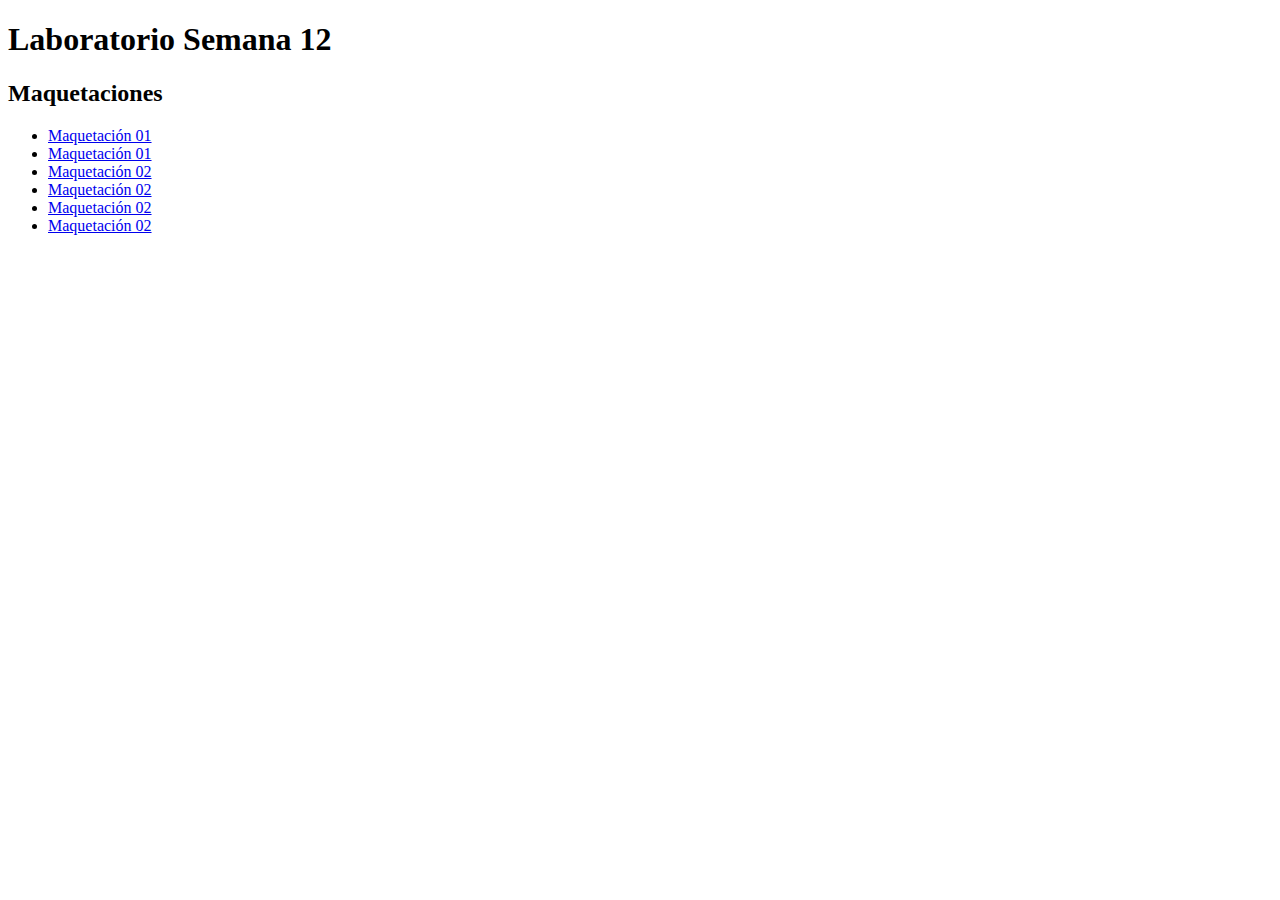
<file: index.html>
<!DOCTYPE html>
<html lang="es">
<head>
    <meta charset="UTF-8">
    <meta name="viewport" content="width=device-width, initial-scale=1.0">
    <title>Semana 12</title>
</head>
<body>

    <h1>Laboratorio Semana 12</h1>
    <h2>Maquetaciones</h2>

    <ul>
        <li><a href="maquetacion 1/ejercicio 1/ejercicio 1.html">Maquetación 01</a></li>
        <li><a href="maquetacion 1/ejercicio 2/ejercicio 2.html">Maquetación 01</a></li>
        <li><a href="maquetacion 2/ejercicio 3/ejercicio 3.html">Maquetación 02</a></li>
        <li><a href="maquetacion 2/ejercicio 4/ejercicio 4.html">Maquetación 02</a></li>
        <li><a href="maquetacion 2/ejercicio 5/ejercicio 5.html">Maquetación 02</a></li>
        <li><a href="maquetacion 2/ejercicio 6/ejercicio 6.html">Maquetación 02</a></li>    
    </ul>

</body>
</html>
</file>
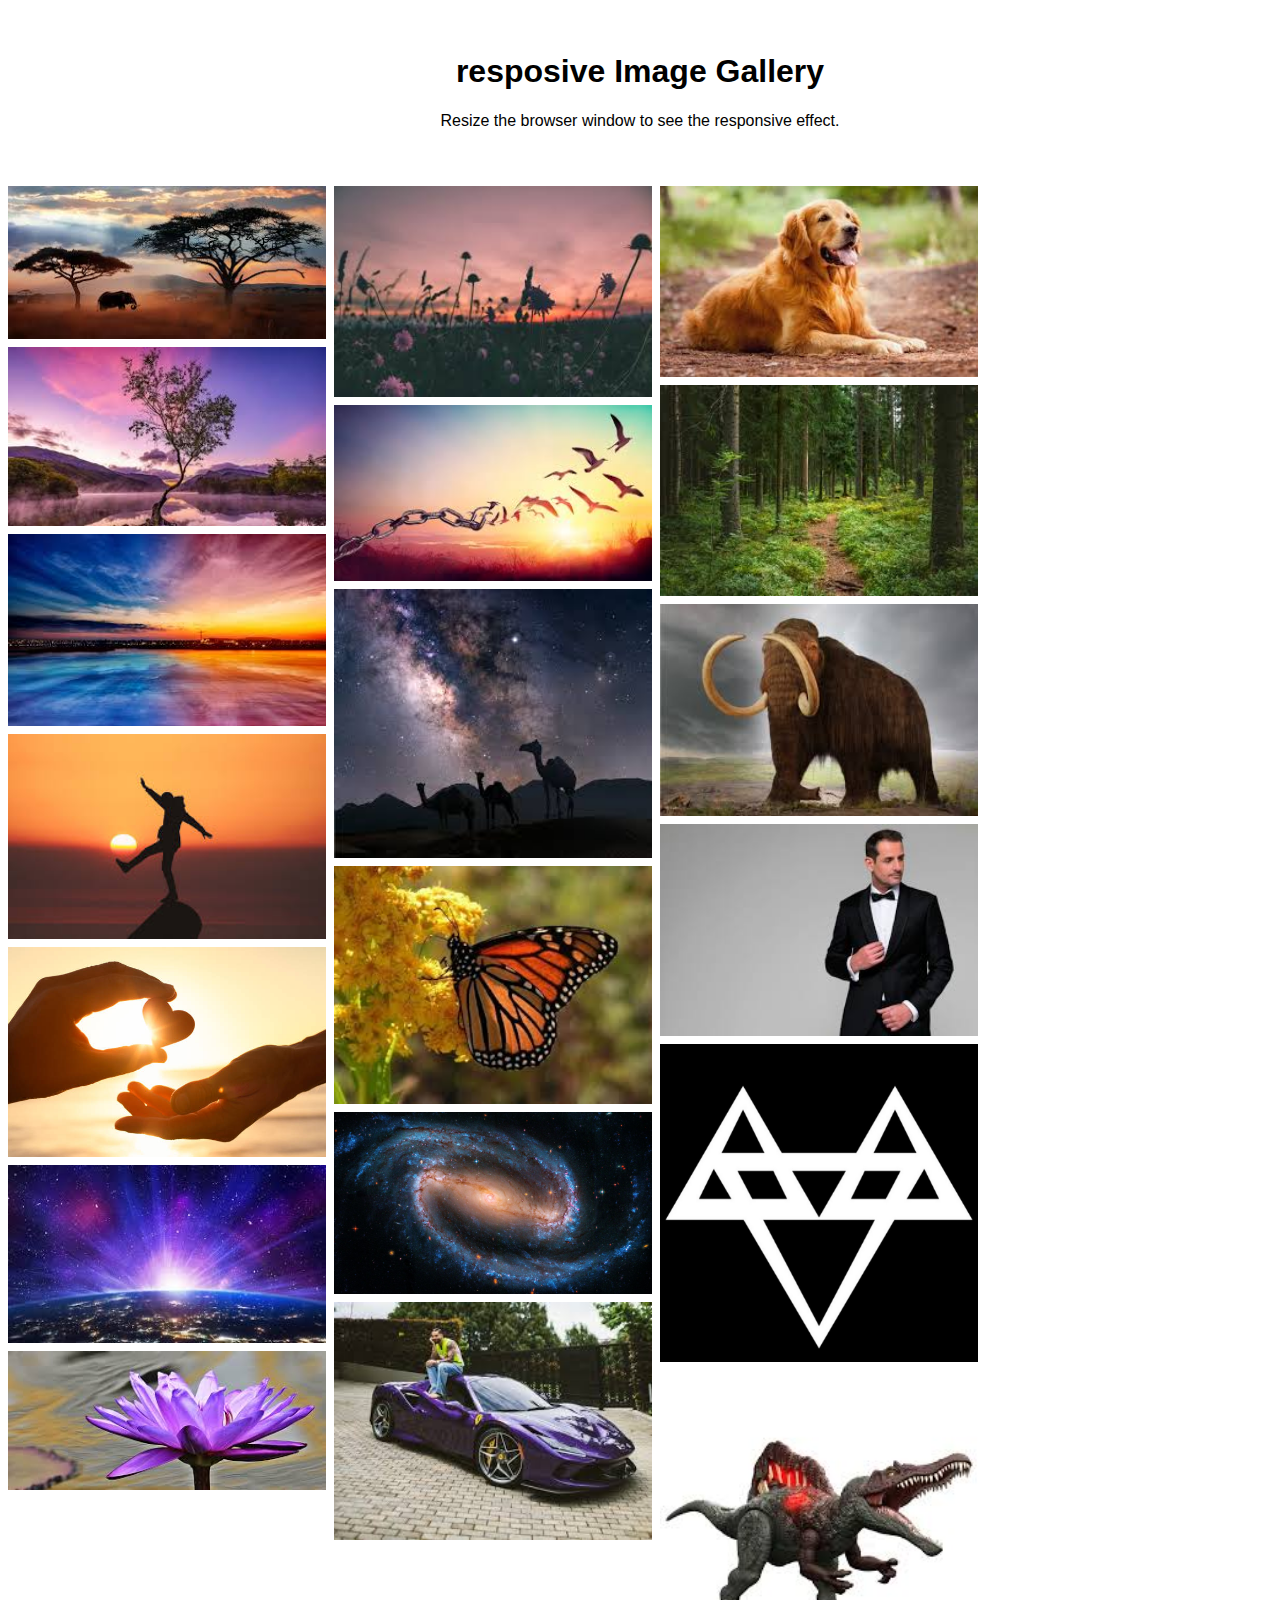
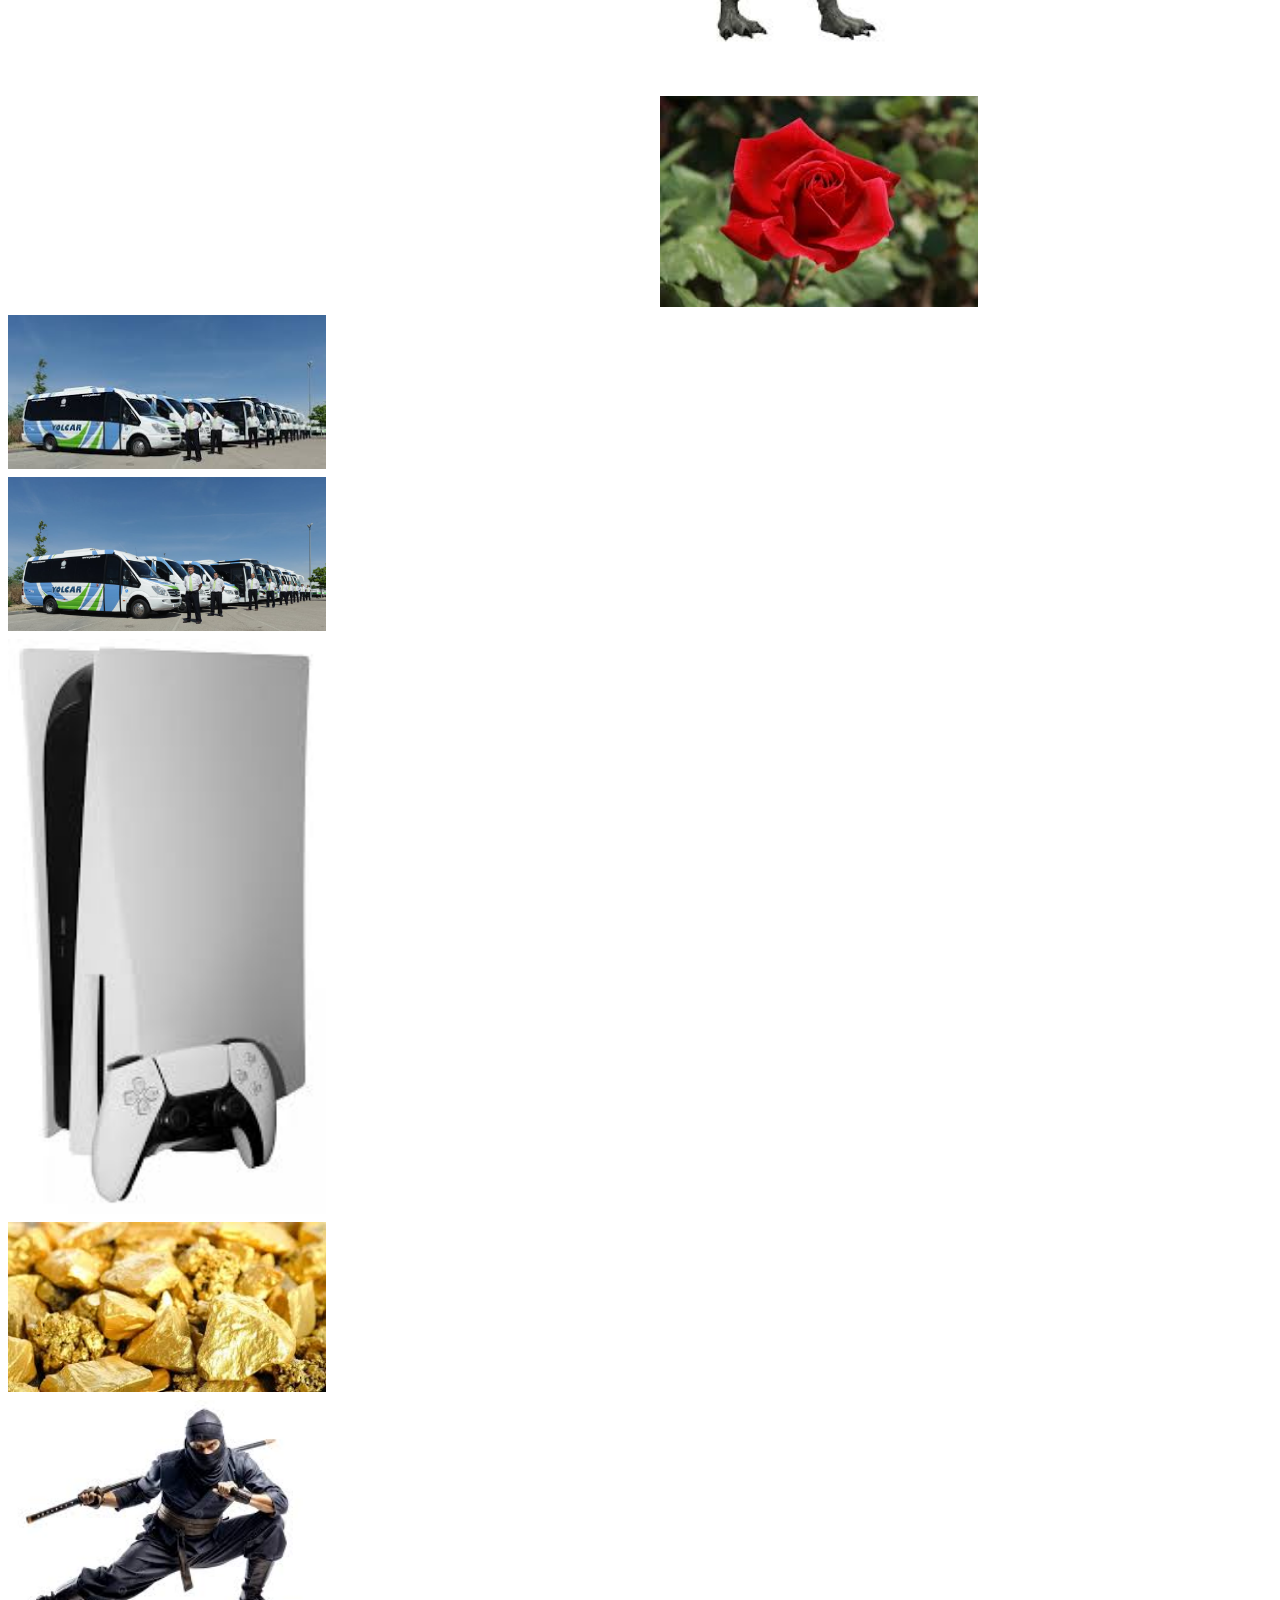
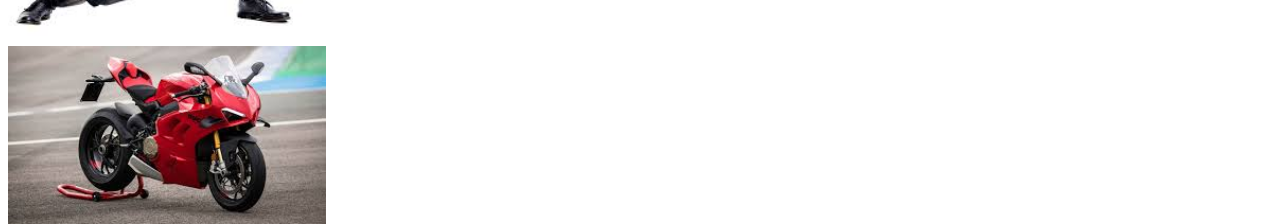
<file: ejercicio 1/ejercicio 1.html>
<!DOCTYPE html>
<html lang="en">
<head>
    <meta charset="UTF-8">
    <meta name="viewport" content="width=device-width, initial-scale=1.0">
    <title>Document</title>
    <link rel="stylesheet" href="css/estilos1.css">
</head>
<body>

<div class="header">
    <h1>resposive Image Gallery</h1>
    <p>Resize the browser window to see the responsive effect.</p>
</div>

    
<div class="row">
    <div class="column">
        <img src="descarga.jpg" style="width: 100%">
        <img src="images.jpg" style="width: 100%">
        <img src="images (1).jpg" style="width: 100%">
        <img src="images (2).jpg" style="width: 100%">
        <img src="istockphoto-1486910056-612x612.jpg" style="width: 100%">
        <img src="images (3).jpg" style="width: 100%">
        <img src="images (4).jpg" style="width: 100%">
    </div>

    <div class="column">
        <img src="images (5).jpg" style="width: 100%">
        <img src="images (6).jpg" style="width: 100%">
        <img src="images (7).jpg" style="width: 100%">
        <img src="images (8).jpg" style="width: 100%">
        <img src="nationalgeographic_2808031_bx.jpg" style="width: 100%">
        <img src="images (9).jpg" style="width: 100%">
    </div>

    <div class="column">
        <img src="images (10).jpg" style="width: 100%">
        <img src="images (11).jpg" style="width: 100%">
        <img src="images (12).jpg" style="width: 100%">
        <img src="images (13).jpg" style="width: 100%">
        <img src="channels4_profile.jpg" style="width: 100%">
        <img src="images (14).jpg" style="width: 100%">
        <img src="images (15).jpg" style="width: 100%">
    </div>

    <div class="column">
        <img src="images (16).jpg" style="width: 100%">
        <img src="cuantas-plazas-tiene-un-microbus.jpg" style="width: 100%">
        <img src="images (17).jpg" style="width: 100%">
        <img src="images (18).jpg" style="width: 100%">
        <img src="descarga (1).jpg" style="width: 100%">
        <img src="images (19).jpg" style="width: 100%">
    </div>

</div>

</body>
</html>
</file>
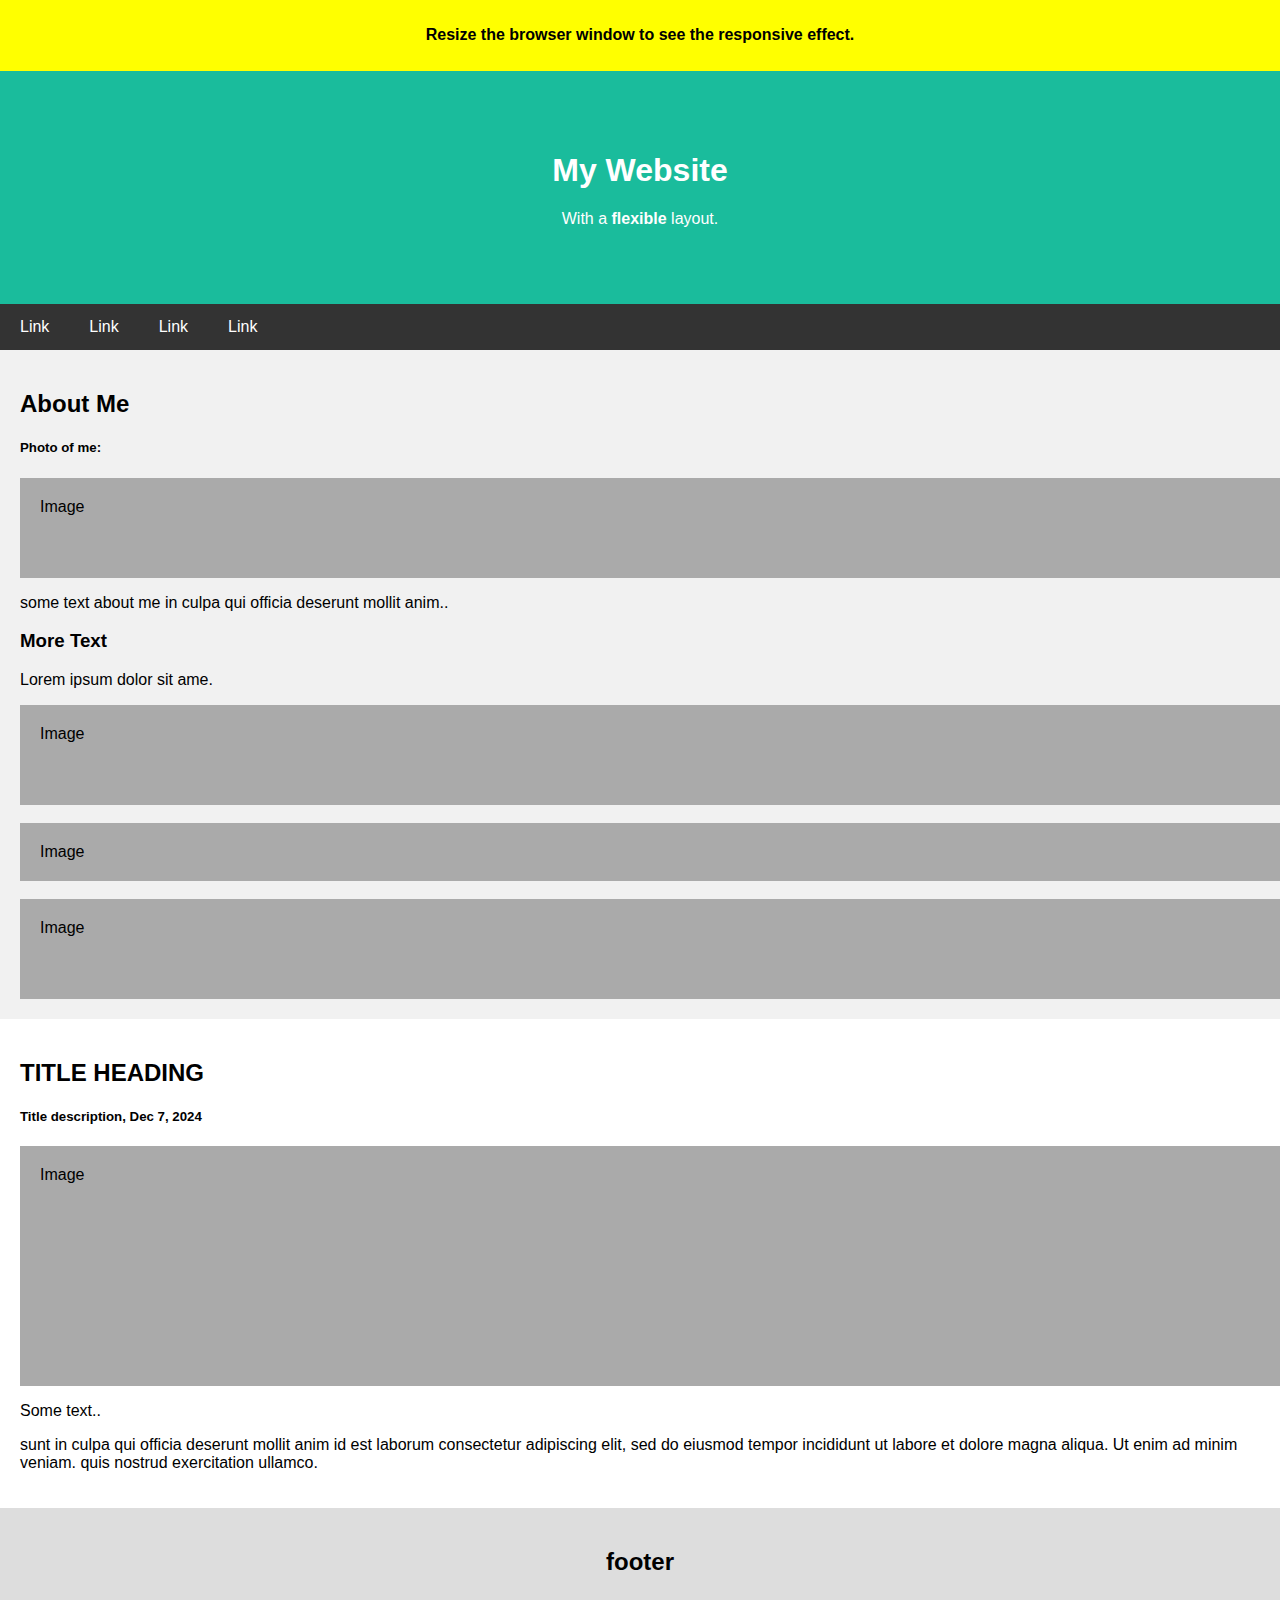
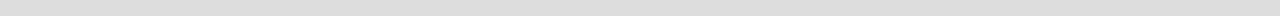
<file: ejercicio 2/ejercicio 2.html>
<!DOCTYPE html>
<html lang="en">

<head>
  <meta charset="utf-8">
  <meta name="viewport" content="width=device-width, initial-scale=1.0">
  <title>Document</title>
  <link rel="stylesheet" href="css2/estilos2.css">
</head>

<body>
    <div style="background: yellow; padding: 5px;">
        <h4 style="text-align: center;">Resize the browser window to see the responsive effect.</h4>
    </div>

    <div class="header">
        <h1>My Website</h1>
        <p>With a <b>flexible</b> layout.</p>
    </div>

    <div class="navbar">
        <a href="#">Link</a>
        <a href="#">Link</a>
        <a href="#">Link</a>
        <a href="#">Link</a>
    </div>

    <div class="row">
        <div class="side">
            <h2>About Me</h2>
            <h5>Photo of me:</h5>
            <div class="fakeimg" style="height: 60px;">Image</div>
            <p>some text about me in culpa qui officia deserunt mollit anim..</p>
            <h3>More Text</h3>
            <p>Lorem ipsum dolor sit ame.</p>
            <div class="fakeimg" style="height: 60px;">Image</div><br>
            <div class="fakeimg" style="height: 6opx;">Image</div><br>
            <div class="fakeimg" style="height: 60px;">Image</div>
        </div>

        <div class="main">
            <h2>TITLE HEADING</h2>
            <h5>Title description, Dec 7, 2024</h5>
            <div class="fakeimg" style="height: 200px;">Image</div>
            <p>Some text..</p>
            <p>sunt in culpa qui officia deserunt mollit anim id est laborum consectetur adipiscing elit, sed do eiusmod
                tempor incididunt ut labore et dolore magna aliqua. Ut enim ad minim veniam. quis nostrud exercitation
                ullamco.</p>
        </div>  
    </div>
        <div class="footer">
           <h2>footer</h2>
    </div>

</body>

</html>
</file>
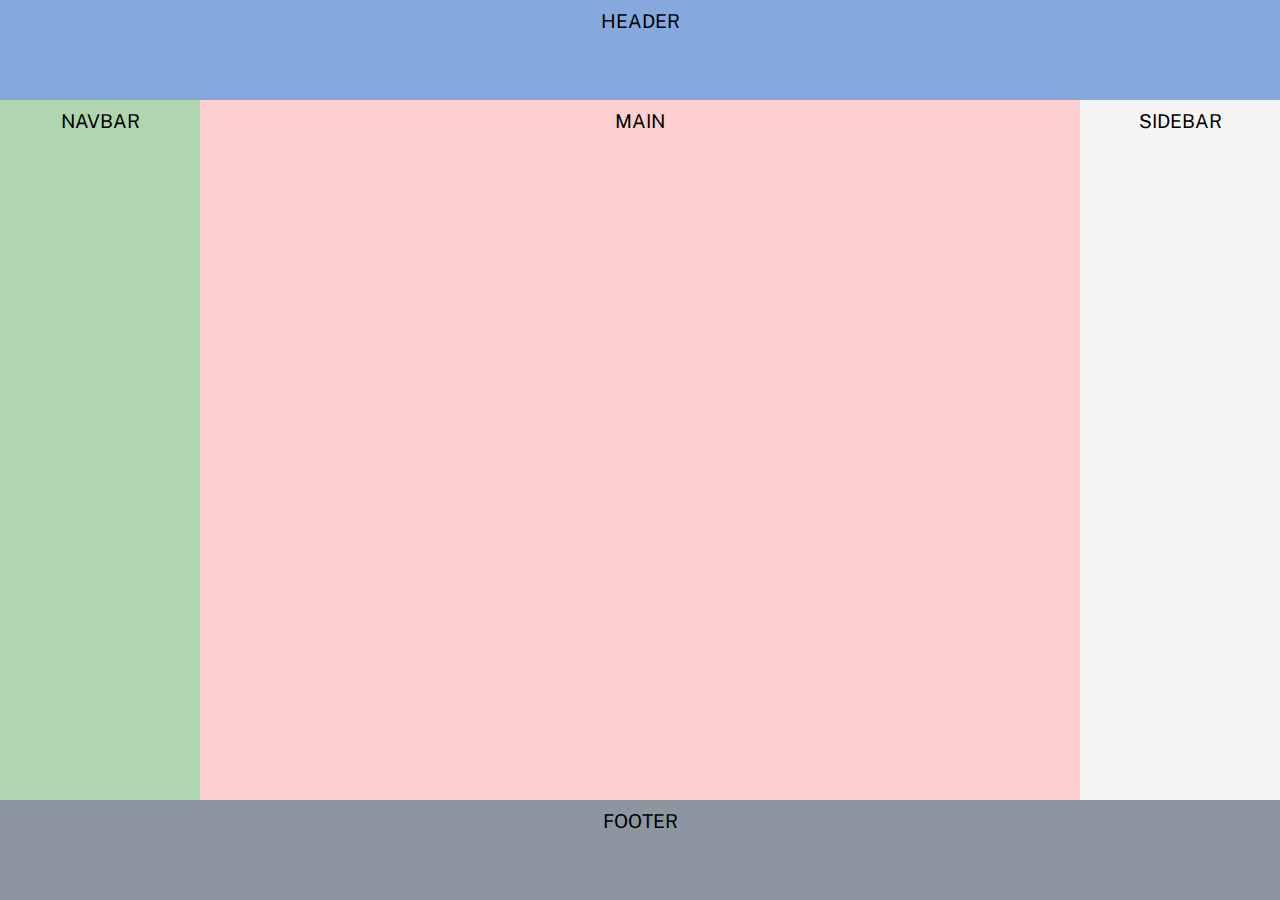
<file: ejercicio 4/ejercicio 4.html>
<!DOCTYPE html>
<html lang="en">
<head>
    <meta charset="UTF-8">
    <meta name="viewport" content="width=device-width, initial-scale=1.0">
    <title>Grid title</title>
    <link rel="stylesheet" href="css4/estilos4.css">
</head>
<body class="grid-container">
    <header class="header">HEADER</header>
    <nav class="navbar">NAVBAR</nav>
    <aside class="sidebar">SIDEBAR</aside>
    <article class="main">MAIN</article>
    <footer class="footer">FOOTER</footer>
</body>
</html>
</file>
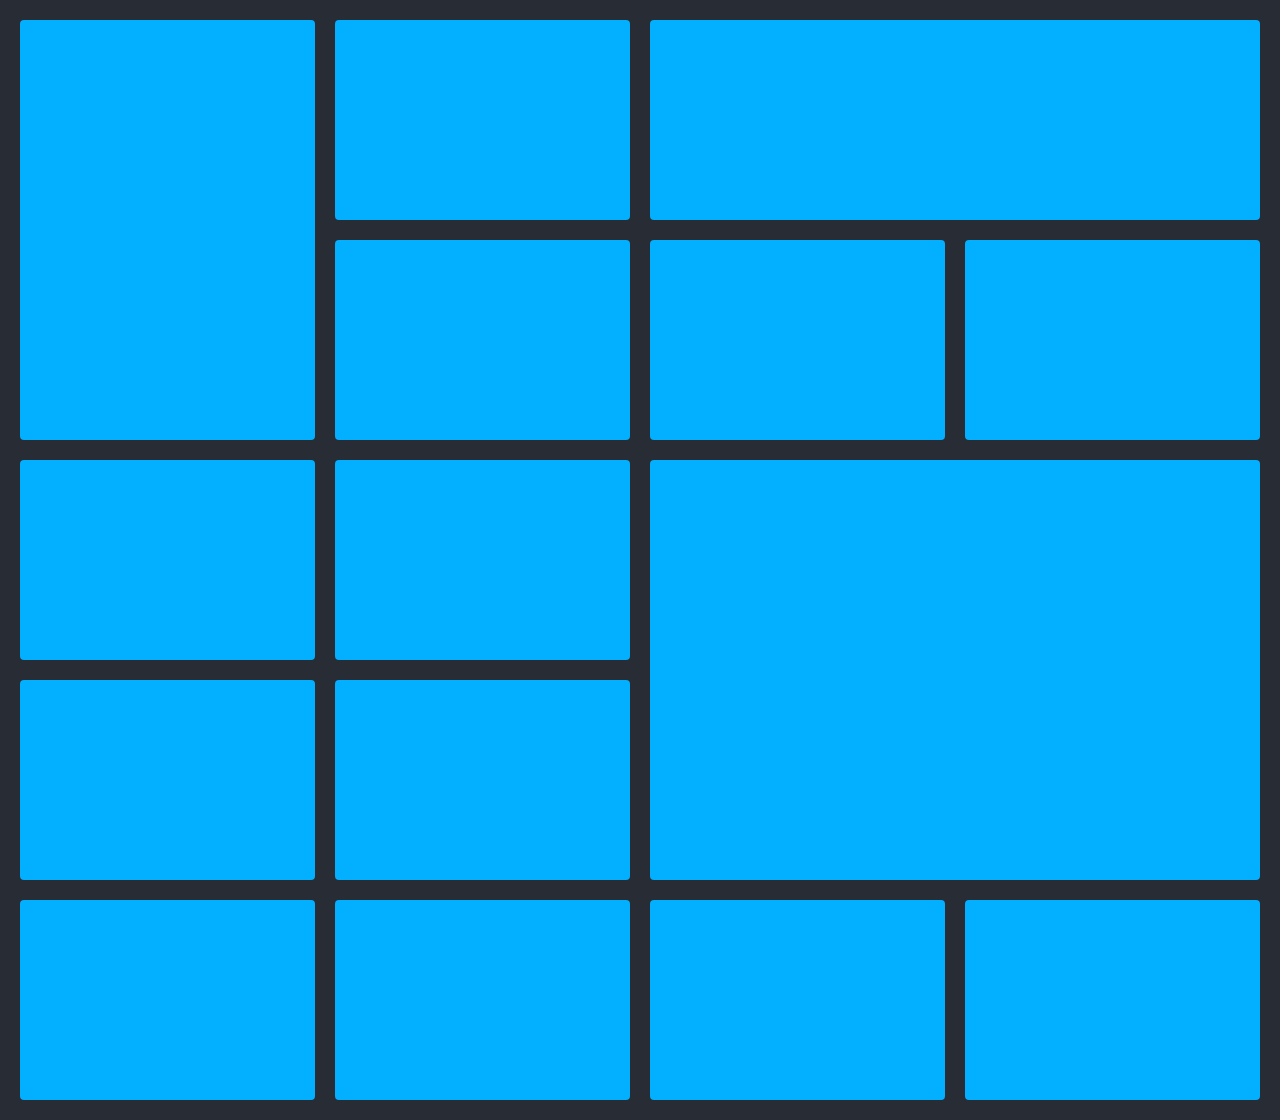
<file: ejercicio 5/ejercicio 5.html>
<!DOCTYPE html>
<html lang="es">
    <head>
        <meta charset="UTF-8" />
        <meta name="viewport" content="width=device-width, initial-scale=1.0" />
        <title>Grid gallery</title>
        <link rel="stylesheet" href="css5/estilos5.css" />
    </head>
    <body>
        <div class="grid-container">
            <div 
                class="grid-item tall"
                style="background-image: url('https://picsum.photos/id/65/900/900.jpg');"
            ></div>

            <div 
                class="grid-item"
                style="
                    background-image: url('https://picsum.photos/id/881/900/900.jpg');
                "
            ></div>
        
            <div 
                class="grid-item wide"
                style="
                    background-image: url('https://picsum.photos/id/248/900/900.jpg');                              
                "
            ></div>
            <div 
                class="grid-item"
                style="
                    background-image: url('https://picsum.photos/id/423/900/900.jpg');
                "
            ></div>
            <div 
                class="grid-item"
                style="
                    background-image: url('https://picsum.photos/id/534/900/900.jpg');
                "
            ></div>
            <div 
                class="grid-item"
                style="
                    background-image: url('https://picsum.photos/id/664/900/900.jpg');
                "
            ></div>

            <div  
                class="grid-item"
                style="
                    background-image: url('https://picsum.photos/id/176/900/900.jpg');
                "
            ></div>

            <div 
                class="grid-item"
                style="
                    background-image: url('https://picsum.photos/id/73/900/900.jpg');
                "
            ></div>
            <div 
                class="grid-item tall wide"
                style="
                    background-image: url('https://picsum.photos/id/806/900/900.jpg');
                "
            ></div>
            <div 
                class="grid-item"
                style="
                    background-image: url('https://picsum.photos/id/535/900/900.jpg');
                "
            ></div>
            <div 
                class="grid-item"
                style="
                    background-image: url('https://picsum.photos/id/943/900/900.jpg');
                "
            ></div>
            <div 
                class="grid-item"
                style="
                    background-image: url('https://picsum.photos/id/733/900/900.jpg');
                "
            ></div>
            <div 
                class="grid-item"
                style="
                    background-image: url('https://picsum.photos/id/584/900/900.jpg');
                "
            ></div>
            <div 
                class="grid-item"
                style="
                    background-image: url('https://picsum.photos/id/844/900/900.jpg');
                "
            ></div>
            <div 
                class="grid-item"
                style=" 
                    background-image: url('https://picsum.photos/id/160/900/900.jpg');
                "
            ></div>  
        </div>
    </body>
</html>
</file>
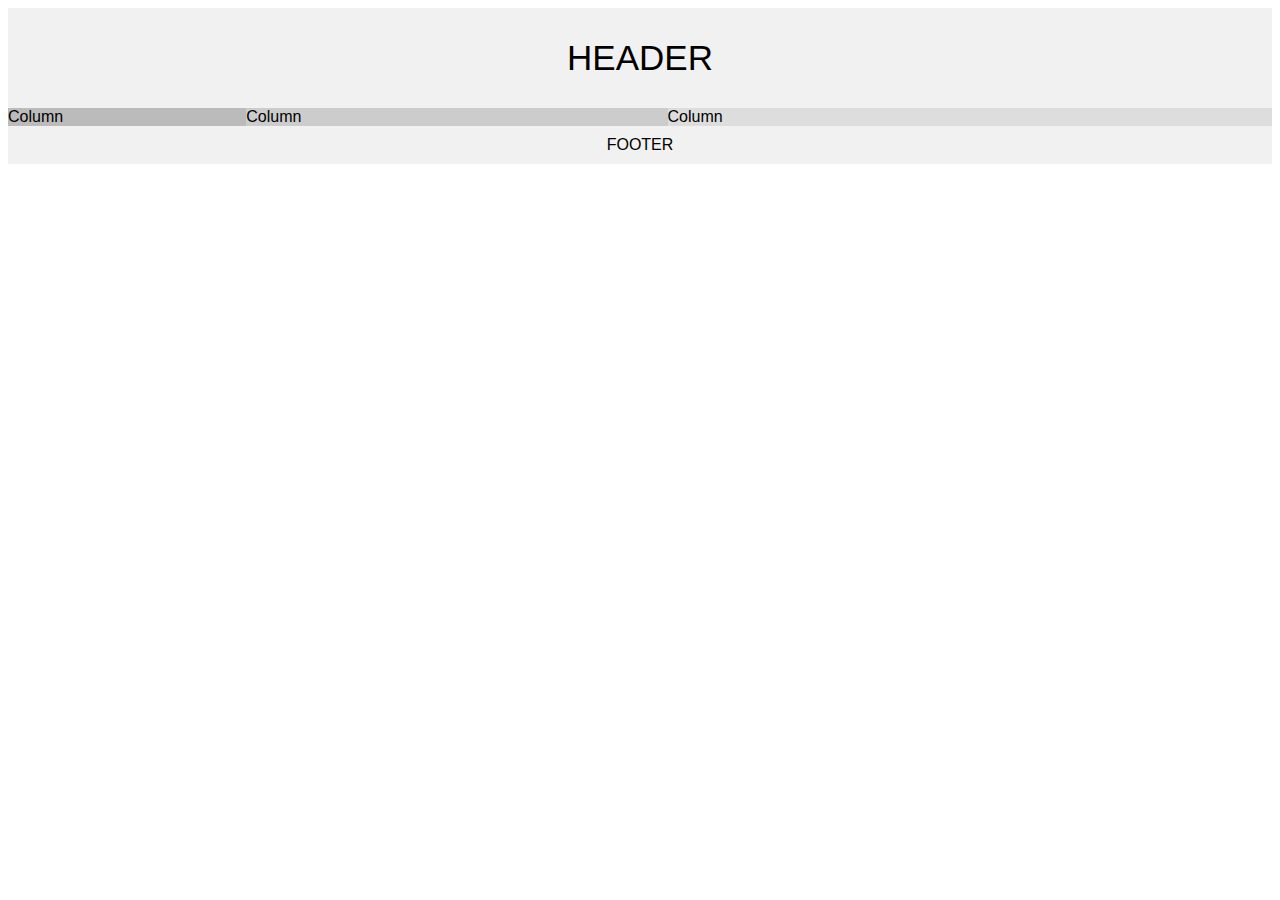
<file: maquetacion 2/ejercicio 3/ejercicio 3.html>
<!DOCTYPE html>
<html lang="en">
<head>
    <meta charset="UTF-8">
    <meta name="viewport" content="width=device-width, initial-scale=1.0">
    <title>Document</title>
    <link rel="stylesheet" href="css3/estilos3.css">
    <style>
        * {
            box-sizing: border-box;
        }
    </style>
</head>
<body>
    <div class="grid-container">
        <header class="header">HEADER</header>
        <div class="left" style="background-color:#bbb;">Column</div>
        <div class="middle" style="background-color:#ccc;">Column</div>
        <div class="right" style="background-color:#ddd;">Column</div>
        <footer class="footer">FOOTER</footer>
    </div>
</body>
</html>
</file>
<file: ejercicio 1/css/estilos1.css>
{
 box-sizing: border-box;
}

body {
  margin: 0;
  font-family: Arial;
}

.header {
    text-align:  center;
    padding: 32px;
}

.row {
    display: flex;
    flex-wrap: wrap;
    padding: 0 4px;
}

.column {
    flex: 25%;
    max-width: 25%;
    padding: 0 4px;
}


.column img {
    margin-top: 8px;
    vertical-align: middle;
}

@media(max-width: 800px){
    .column{
        flex: 50%;
        max-width: 50%;
    }
}


@media (max-width: 600px) {
    .column {
        flex: 100%;
        max-width: 100%;
    }
}
</file>
<file: ejercicio 2/css2/estilos2.css>
{
 box-sizing: border-box;
}

body {
  font-family: Arial;
  margin: 0;
}

.header {
   padding: 60px;
   text-align: center;
   background-color: #1abc9c;
   color: white;
}

.navbar {
    display: flex;
    background-color: #333;
}

.navbar a {
    color: white;
    padding: 14px 20px;
    text-decoration: none;
    text-align: center;
}

.navbar a:hover{
    background-color: #ddd;
    color:black
}

.row {
    display: flex;
    flex-wrap: wrap;
}

.side {
    flex: 30%;
    background-color: #f1f1f1;
    padding: 20px;
}

.main {
    flex: 70%;
    background-color: white;
    padding: 20px;
}

.fakeimg {
    background-color: #aaa;  
    width: 100%;
    padding: 20px;
}

.footer {
    padding: 20px;
    text-align: center;
    background: #ddd;
}

@media screen and (max-width: 700px){
    .row, .navbar {
        flex-direction: column;
    }
}
</file>
<file: ejercicio 4/css4/estilos4.css>
@import url("https://fonts.googleapis.com/css?family=Public+Sans&display=swap"); /* [cite: 226] */

* {
    box-sizing: border-box; 
    margin: 0; 
    padding: 0; 
}

html {
    height: 100%; 
}

body {
    font-family: "Public Sans", sans-serif; 
    font-size: 1.2rem; 
    min-height: 100%; 
}

.grid-container > * { 
    padding: 10px; 
    text-align: center; 
}

.header {
    grid-area: header; 
    background-color: #85a8dd; 
}

.navbar {
    grid-area: navbar; 
    background-color: #afd6af; 
}

.sidebar {
    grid-area: sidebar; 
    background-color: #f5f5f5; 
}

.main {
    grid-area: main; 
    background-color: #fdcfcf; 
}

.footer {
    grid-area: footer; 
    background-color: #8c96a0;
}

.grid-container {
    display: grid; 
    grid-template: 
        "header" 100px 
        "navbar" 50px 
        "sidebar" 100px 
        "main" auto 
        "footer" 100px; 
}

@media (min-width: 600px) { 
    .grid-container { 
        grid-template: 
            "header header" 100px 
            "navbar navbar" 50px 
            "sidebar main" auto 
            "footer footer" 100px /
            200px auto; 
    }
}

@media (min-width: 900px) { 
    .grid-container { 
        grid-template: 
            "header header header" 100px 
            "navbar main sidebar" auto 
            "footer footer footer" 100px /
            200px auto 200px; 
    }
}
</file>
<file: ejercicio 5/css5/estilos5.css>
* {
    box-sizing: border-box; 
    margin: 0; 
}

body {
    background-color: #282c34; 
    font-family: sans-serif; 
    font-size: 3rem; 
}

.grid-container { 
    display: grid; 
    
    grid-template-columns: repeat(auto-fill, minmax(250px, 1fr)); 
    
    grid-auto-rows: minmax(200px, auto); 
    gap: 20px; 
    padding: 20px; 
    grid-auto-flow: dense; 
}

.grid-item { 
    display: flex; 
    align-items: center; 
    justify-content: center; 

    background-color: #03afff; 
    border-radius: 4px; 
    transition: transform 0.3s ease-in-out;

    background-size: cover; 
    background-position: center; 
    background-repeat: no-repeat; 
}

.grid-item:hover { 
    filter: opacity(0.9); 
    transform: scale(1.04);
}

@media (min-width: 600px) { 
    .wide { 
        grid-column: span 2; 
    }

    .tall { 
        grid-row: span 2; 
    }
}
</file>
<file: maquetacion 2/ejercicio 3/css3/estilos3.css>
* {
    box-sizing: border-box; /* [cite: 33] */
}

body {
    font-family: Arial, Helvetica, sans-serif; /* [cite: 35] */
}

/* Style the header */
.header {
    grid-area: header;
    background-color: #f1f1f1;
    padding: 30px; 
    text-align: center; 
    font-size: 35px; 
}

/* The container */
.grid-container {
    display: grid; /* [cite: 74] */
    grid-template-areas:
        'header header header header header header'
        'left middle middle right right right' 
        'footer footer footer footer footer footer'; 
}

.left
.middle
.right {
    padding: 10px;
    height: 300px;
}

/* Style the left column */
.left {
    grid-area: left;
}

/* Style the middle column */
.middle {
    grid-area: middle;
}

/* Style the right column */
.right {
    grid-area: right; 
}

/* Style the footer */
.footer {
    grid-area: footer; /* [cite: 99] */
    background-color: #f1f1f1; /* [cite: 100] */
    padding: 10px;
    text-align: center; /* [cite: 101] */
}

/* Responsive layout - three columns stack on top of each other instead of next to each other when the screen size is 600px or less */
@media (max-width: 600px) { 
    .grid-container { 
        grid-template-areas:
            'header header header header header header' /* [cite: 106] */
            'left left left left left left' /* [cite: 107] */
            'middle middle middle middle middle middle' /* [cite: 108] */
            'right right right right right right' /* [cite: 109] */
            'footer footer footer footer footer footer'; /* [cite: 110] */
    }
}
</file>
